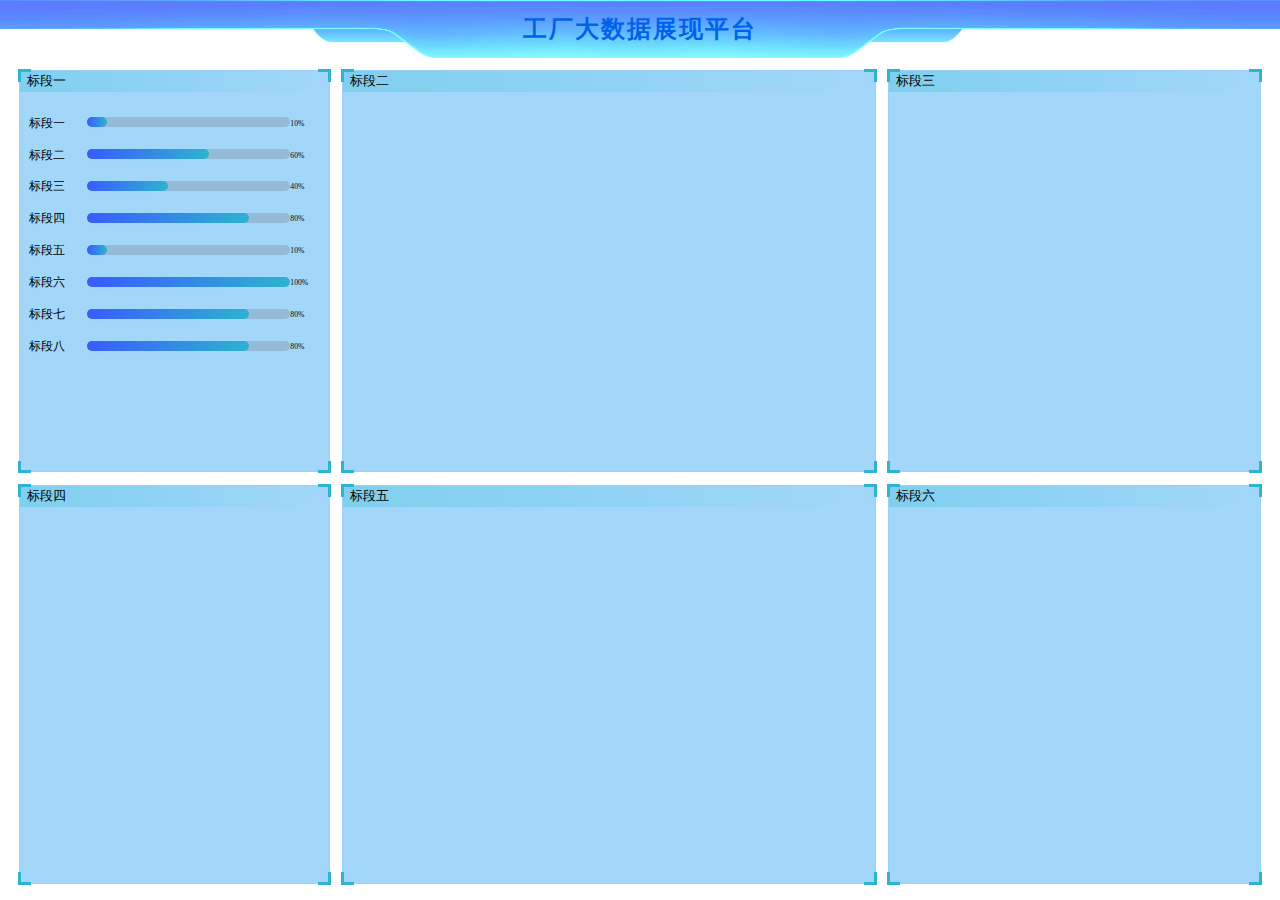
<file: index.htm>
<!DOCTYPE html>
<html>

<head>
    <meta http-equiv="Access-Control-Allow-Origin" content="*" charset="utf-8">
    <title>index</title>
    <script type="text/javascript" src="js/jquery.js"></script>
    <script type="text/javascript" src="js/echarts.min.js"></script>
    <link rel="stylesheet" href="css/comon0.css" />
    <script src="https://cdn.bootcdn.net/ajax/libs/echarts/5.0.2/echarts.min.js"></script>
    <script src="https://cdn.bootcdn.net/ajax/libs/echarts-gl/2.0.4/echarts-gl.min.js"></script>

</head>

<body>
    <div class="loading">
        <div class="loadbox"><img src="images/loading.gif" /> 页面加载中...</div>
    </div>
    <div class="canvas">
        <canvas width="100%" height="100%"></canvas>
    </div>
    <div class="head">
        <h1><a href="">工厂大数据展现平台</a></h1>
    </div>
    <div class="mainbox">
        <div class="topnav">
            <ul class="clearfix">
                <li>
                    <div class="boxall" style="padding: 0">
                        <div class="tit01">标段一</div>
                        <!-- <div class="boxnav nav03" id="echart4"></div> -->
                        <div class="boxnav nav03">
                            <div class="listnav scrollDiv1">
                                <div id="taskinfo1">
                                    <div class="Lot_first">
                                        <div class="Lot_word" title="标段一">标段一</div>
                                        <div class="Lot_color">
                                            <div class="first_right"></div>
                                            <div class="second_right" style="width: 10%;"></div>
                                        </div>
                                        <div class="Lot_Num">10%</div>

                                    </div>
                                    <div class="Lot_first">
                                        <div class="Lot_word" title="标段二">标段二</div>
                                        <div class="Lot_color">
                                            <div class="first_right"></div>
                                            <div class="second_right" style="width: 60%;"></div>
                                        </div>
                                        <div class="Lot_Num">60%</div>
                                    </div>
                                    <div class="Lot_first">
                                        <div class="Lot_word" title="标段三">标段三</div>
                                        <div class="Lot_color">
                                            <div class="first_right"></div>
                                            <div class="second_right" style="width: 40%;"></div>
                                        </div>
                                        <div class="Lot_Num">40%</div>
                                    </div>
                                    <div class="Lot_first">
                                        <div class="Lot_word" title="标段四">标段四</div>
                                        <div class="Lot_color">
                                            <div class="first_right"></div>
                                            <div class="second_right" style="width: 80%;"></div>
                                        </div>
                                        <div class="Lot_Num">80%</div>
                                    </div>
                                    <div class="Lot_first">
                                        <div class="Lot_word" title="标段五">标段五</div>
                                        <div class="Lot_color">
                                            <div class="first_right"></div>
                                            <div class="second_right" style="width: 10%;"></div>
                                        </div>
                                        <div class="Lot_Num">10%</div>
                                    </div>
                                    <div class="Lot_first">
                                        <div class="Lot_word" title="标段六">标段六</div>
                                        <div class="Lot_color">
                                            <div class="first_right"></div>
                                            <div class="second_right" style="width: 100%;"></div>
                                        </div>
                                        <div class="Lot_Num">100%</div>
                                    </div>
                                    <div class="Lot_first">
                                        <div class="Lot_word" title="标段七">标段七</div>
                                        <div class="Lot_color">
                                            <div class="first_right"></div>
                                            <div class="second_right" style="width: 80%;"></div>
                                        </div>
                                        <div class="Lot_Num">80%</div>
                                    </div>
                                    <div class="Lot_first">
                                        <div class="Lot_word" title="标段八">标段八</div>
                                        <div class="Lot_color">
                                            <div class="first_right"></div>
                                            <div class="second_right" style="width: 80%;"></div>
                                        </div>
                                        <div class="Lot_Num">80%</div>
                                    </div>
                                </div>
                            </div>
                        </div>
                        <div class="boxfoot"></div>
                    </div>
                </li>
                <li>
                    <div class="boxall" style="padding: 0">
                        <div class="tit01">标段二</div>
                        <div class="boxnav nav03" id="echart3"></div>
                        <div class="boxfoot"></div>
                    </div>
                </li>
                <li>
                    <div class="boxall" style="padding: 0">
                        <div class="tit01">标段三</div>
                        <div class="boxnav nav03" id="echart5"></div>
                        <div class="boxfoot"></div>
                    </div>
                </li>
            </ul>
        </div>
        <div class="" style="height: calc(50% - 0.25rem)">
            <ul class="ulheight">
                <li>
                    <div class="boxall">
                        <div class="tit01">标段四</div>
                        <div class="boxnav nav03" id="echart1"></div>
                        <div class="boxfoot"></div>
                    </div>
                </li>
                <li>
                    <div class="boxall">
                        <div class="tit01">标段五</div>
                        <div class="boxnav nav03" id="echart2"></div>
                        <div class="boxfoot"></div>
                    </div>
                </li>
                <li>
                    <div class="boxall">
                        <div class="tit01">标段六</div>
                        <div class="boxnav nav03" id="echart6"></div>
                        <div class="boxfoot"></div>
                    </div>
                </li>
            </ul>
        </div>
    </div>
    <script language="JavaScript" src="js/js.js"></script>
    <script type="text/javascript" src="js/jquery.countup.min.js"></script>
    <script type="text/javascript" src="js/jquery.waypoints.min.js"></script>
    <script src="js/jquery.liMarquee.js"></script>
    <script type="text/javascript">
        $('.counter').countUp()
        $(function () {
            $('.scrollDiv1').liMarquee({
                direction: 'up', //身上滚动
                runshort: true, //内容不足时不滚动
                scrollamount: 15 //速度
            })
            var temp = "";
            //var temp="<li><span>23</span><span>44</span><span>22</span></li><li><span>23</span><span>44</span><span>22</span></li>";
            //$('#taskinfo').html(temp);
            // GetTaskInfo();
            setInterval(GetTaskInfo, 1000 * 60 * 10);
            function GetTaskInfo() {
                temp = "";
                $.post("http://39.108.69.97:17739/GfyService.asmx/GetTaskInfo", {}, function (data) {
                    for (var i = 0; i < 20; i++) {
                        var obj = eval(data);
                        var temptime = "";
                        var tempdate = ""; //2023/10/30 15:12:49
                        var temp01 = "";
                        if (obj[i].CallTime.length > 0) {
                            var arr = obj[i].CallTime.split(" ");
                            tempdate = arr[0].substring(5); //10/30
                            temptime = arr[1]; 				//15:12:49
                            if (temptime.length != 8) {
                                temptime = "0" + temptime;
                            }
                        }
                        //if(tempdate.indexOf("/")!=-1)
                        //{
                        //    tempdate=tempdate.replace('/','0')
                        //}
                        temp += "<li><span>" + tempdate + "</span><span>" + temptime + "</span><span>";
                        var sT = "";
                        switch (obj[i].Area) {
                            case "DT08":
                                sT = "21梯";
                                break;
                            case "DT18":
                                sT += "11梯";
                                break;
                            case "DT06":
                                sT += "14梯";
                                break;
                            default:
                                sT = "21梯";
                                break;
                        }
                        temp += obj[i].Floor + "楼" + sT + "</span><span>";
                        if (obj[i].ExeAgv != null) {
                            if (obj[i].ExeAgv != "") {
                                temp += obj[i].ExeAgv;
                            } else {
                                temp += "AGV02";
                            }
                        }
                        temp += "</span><span>";
                        switch (obj[i].Status) {
                            case "0":
                                temp += "等待执行";
                                break;
                            case "1":
                                temp += "正在执行";
                                break;
                            case "2":
                                temp += "完成";
                                break;
                            default:
                                temp += "等待执行";
                                break;
                        }
                        temp += "</span><span>";
                        switch (obj[i].RubbishType) {
                            case "1":
                                temp += "感染类";
                                break;
                            case "2":
                                temp += "病理类";
                                break;
                            case "3":
                                temp += "损伤类";
                                break;
                            default:
                                temp += "感染类";
                                break;
                        }
                        temp += "</span></li>";
                    }
                    $('#taskinfo').html(temp);
                    //$('#taskinfo').innerHTML(temp);
                });
            }
        })
    </script>
    <script>
        $(function () {
            var canvas = document.querySelector('canvas'),
                ctx = canvas.getContext('2d')
            canvas.width = window.innerWidth
            canvas.height = window.innerHeight
            ctx.lineWidth = 0.3
            ctx.strokeStyle = new Color(150).style
            var mousePosition = {
                x: (30 * canvas.width) / 100,
                y: (30 * canvas.height) / 100
            }
            var dots = {
                nb: 250,
                distance: 50,
                d_radius: 400,
                array: []
            }
            function colorValue(min) {
                return Math.floor(Math.random() * 255 + min)
            }
            function createColorStyle(r, g, b) {
                return 'rgba(' + r + ',' + g + ',' + b + ', 0.8)'
            }
            function mixComponents(comp1, weight1, comp2, weight2) {
                return (comp1 * weight1 + comp2 * weight2) / (weight1 + weight2)
            }
            function averageColorStyles(dot1, dot2) {
                var color1 = dot1.color,
                    color2 = dot2.color
                var r = mixComponents(color1.r, dot1.radius, color2.r, dot2.radius),
                    g = mixComponents(color1.g, dot1.radius, color2.g, dot2.radius),
                    b = mixComponents(color1.b, dot1.radius, color2.b, dot2.radius)
                return createColorStyle(Math.floor(r), Math.floor(g), Math.floor(b))
            }
            function Color(min) {
                min = min || 0
                this.r = colorValue(min)
                this.g = colorValue(min)
                this.b = colorValue(min)
                this.style = createColorStyle(this.r, this.g, this.b)
            }
            function Dot() {
                this.x = Math.random() * canvas.width
                this.y = Math.random() * canvas.height
                this.vx = -0.5 + Math.random()
                this.vy = -0.5 + Math.random()
                this.radius = Math.random() * 2
                this.color = new Color()
                //console.log(this)
            }
            Dot.prototype = {
                draw: function () {
                    ctx.beginPath()
                    ctx.fillStyle = this.color.style
                    ctx.arc(this.x, this.y, this.radius, 0, Math.PI * 2, false)
                    ctx.fill()
                }
            }
            function createDots() {
                for (i = 0; i < dots.nb; i++) {
                    dots.array.push(new Dot())
                }
            }
            function moveDots() {
                for (i = 0; i < dots.nb; i++) {
                    var dot = dots.array[i]
                    if (dot.y < 0 || dot.y > canvas.height) {
                        dot.vx = dot.vx
                        dot.vy = -dot.vy
                    } else if (dot.x < 0 || dot.x > canvas.width) {
                        dot.vx = -dot.vx
                        dot.vy = dot.vy
                    }
                    dot.x += dot.vx
                    dot.y += dot.vy
                }
            }
            function connectDots() {
                for (i = 0; i < dots.nb; i++) {
                    for (j = 0; j < dots.nb; j++) {
                        i_dot = dots.array[i]
                        j_dot = dots.array[j]
                        if (
                            i_dot.x - j_dot.x < dots.distance &&
                            i_dot.y - j_dot.y < dots.distance &&
                            i_dot.x - j_dot.x > -dots.distance &&
                            i_dot.y - j_dot.y > -dots.distance
                        ) {
                            if (
                                i_dot.x - mousePosition.x < dots.d_radius &&
                                i_dot.y - mousePosition.y < dots.d_radius &&
                                i_dot.x - mousePosition.x > -dots.d_radius &&
                                i_dot.y - mousePosition.y > -dots.d_radius
                            ) {
                                ctx.beginPath()
                                ctx.strokeStyle = averageColorStyles(i_dot, j_dot)
                                ctx.moveTo(i_dot.x, i_dot.y)
                                ctx.lineTo(j_dot.x, j_dot.y)
                                ctx.stroke()
                                ctx.closePath()
                            }
                        }
                    }
                }
            }
            function drawDots() {
                for (i = 0; i < dots.nb; i++) {
                    var dot = dots.array[i]
                    dot.draw()
                }
            }
            function animateDots() {
                ctx.clearRect(0, 0, canvas.width, canvas.height)
                moveDots()
                connectDots()
                drawDots()
                requestAnimationFrame(animateDots)
            }
            $('canvas').on('mousemove', function (e) {
                mousePosition.x = e.pageX
                mousePosition.y = e.pageY
            })
            $('canvas').on('mouseleave', function (e) {
                mousePosition.x = canvas.width / 2
                mousePosition.y = canvas.height / 2
            })
            createDots()
            requestAnimationFrame(animateDots)
        })
    </script>
</body>

</html>
</file>
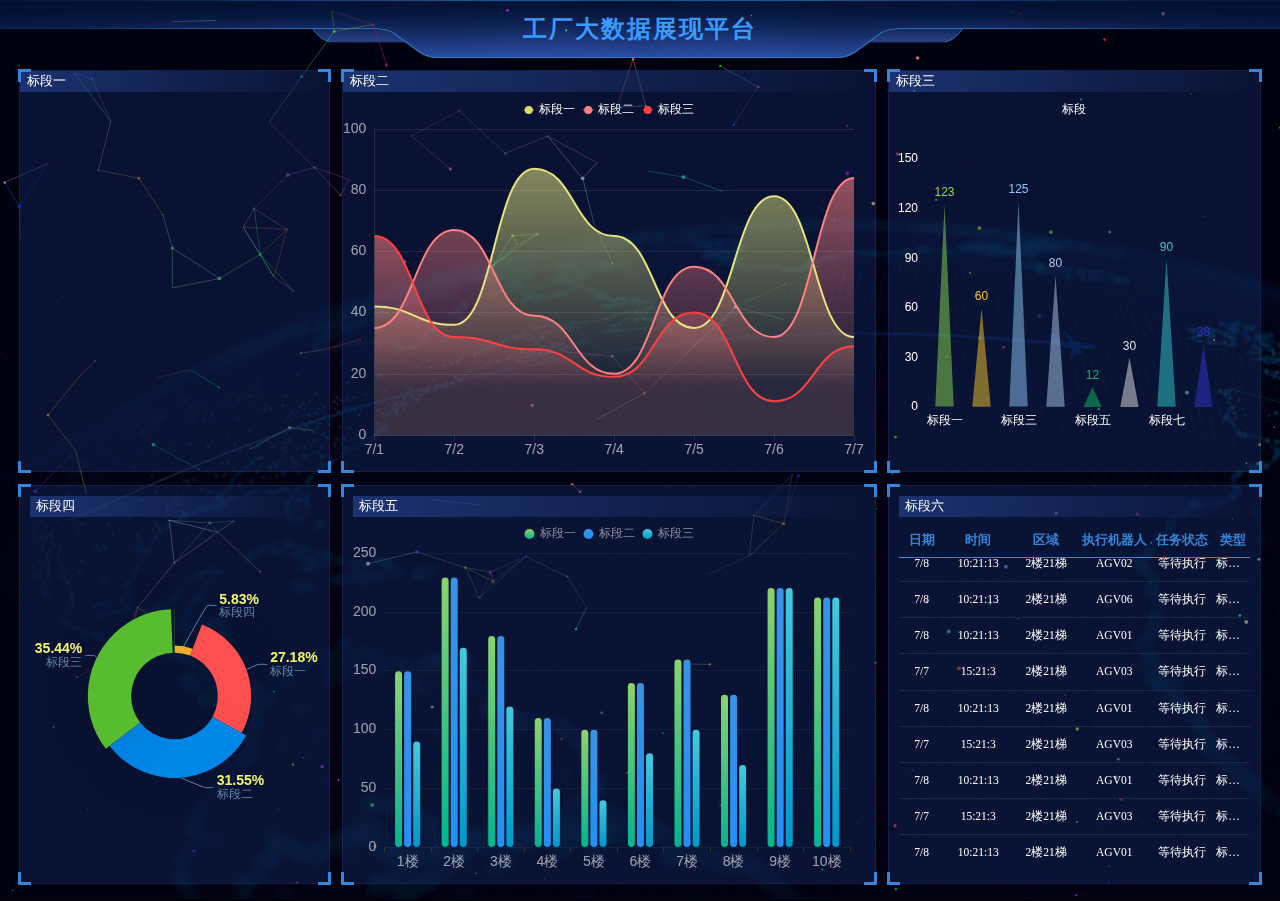
<file: Factory/index.htm>
<!DOCTYPE html>
<html>

<head>
    <meta http-equiv="Access-Control-Allow-Origin" content="*" charset="utf-8">
    <title>index</title>
    <script type="text/javascript" src="js/jquery.js"></script>
    <script type="text/javascript" src="js/echarts.min.js"></script>
    <link rel="stylesheet" href="css/comon0.css" />
</head>

<body>
    <div class="loading">
        <div class="loadbox"><img src="images/loading.gif" /> 页面加载中...</div>
    </div>
    <div class="canvas">
        <canvas width="100%" height="100%"></canvas>
    </div>

    <div class="head">
        <h1><a href="">工厂大数据展现平台</a></h1>
    </div>
    <div class="mainbox">
        <div class="topnav">
            <ul class="clearfix">
                <li>
                    <div class="boxall" style="padding: 0">
                        <div class="tit01">标段一</div>
                        <!-- <div class="boxnav nav03" id="echart4"></div> -->
                        <div class="boxnav nav03">
                            <div class="listnav scrollDiv1">
                                <div id="taskinfo1">
                                    <div class="Lot_first">
                                        <div class="Lot_word" title="标段一">标段一</div>
                                        <div class="Lot_color">
                                            <div class="first_right"></div>
                                            <div class="second_right" style="width: 10%;"></div>
                                        </div>
                                        <div class="Lot_Num">10%</div>

                                    </div>
                                    <div class="Lot_first">
                                        <div class="Lot_word" title="标段二">标段二</div>
                                        <div class="Lot_color">
                                            <div class="first_right"></div>
                                            <div class="second_right" style="width: 60%;"></div>
                                        </div>
                                        <div class="Lot_Num">60%</div>
                                    </div>
                                    <div class="Lot_first">
                                        <div class="Lot_word" title="标段三">标段三</div>
                                        <div class="Lot_color">
                                            <div class="first_right"></div>
                                            <div class="second_right" style="width: 40%;"></div>
                                        </div>
                                        <div class="Lot_Num">40%</div>
                                    </div>
                                    <div class="Lot_first">
                                        <div class="Lot_word" title="标段四">标段四</div>
                                        <div class="Lot_color">
                                            <div class="first_right"></div>
                                            <div class="second_right" style="width: 80%;"></div>
                                        </div>
                                        <div class="Lot_Num">80%</div>
                                    </div>
                                    <div class="Lot_first">
                                        <div class="Lot_word" title="标段五">标段五</div>
                                        <div class="Lot_color">
                                            <div class="first_right"></div>
                                            <div class="second_right" style="width: 10%;"></div>
                                        </div>
                                        <div class="Lot_Num">10%</div>
                                    </div>
                                    <div class="Lot_first">
                                        <div class="Lot_word" title="标段六">标段六</div>
                                        <div class="Lot_color">
                                            <div class="first_right"></div>
                                            <div class="second_right" style="width: 100%;"></div>
                                        </div>
                                        <div class="Lot_Num">100%</div>
                                    </div>
                                    <div class="Lot_first">
                                        <div class="Lot_word" title="标段七">标段七</div>
                                        <div class="Lot_color">
                                            <div class="first_right"></div>
                                            <div class="second_right" style="width: 80%;"></div>
                                        </div>
                                        <div class="Lot_Num">80%</div>
                                    </div>
                                    <div class="Lot_first">
                                        <div class="Lot_word" title="标段八">标段八</div>
                                        <div class="Lot_color">
                                            <div class="first_right"></div>
                                            <div class="second_right" style="width: 80%;"></div>
                                        </div>
                                        <div class="Lot_Num">80%</div>
                                    </div>
                                </div>
                            </div>
                        </div>
                        <div class="boxfoot"></div>
                    </div>
                </li>
                <li>
                    <div class="boxall" style="padding: 0">
                        <div class="tit01">标段二</div>
                        <div class="boxnav nav03" id="echart3"></div>
                        <div class="boxfoot"></div>
                    </div>
                </li>
                <li>
                    <div class="boxall" style="padding: 0">
                        <div class="tit01">标段三</div>
                        <div class="boxnav nav03" id="echart5"></div>
                        <div class="boxfoot"></div>
                    </div>
                </li>
            </ul>
        </div>

        <div class="" style="height: calc(50% - 0.25rem)">
            <ul class="ulheight">
                <li>
                    <div class="boxall">
                        <div class="tit01">标段四</div>
                        <div class="boxnav nav03" id="echart1"></div>
                        <div class="boxfoot"></div>
                    </div>
                </li>
                <li>
                    <div class="boxall">
                        <div class="tit01">标段五</div>
                        <div class="boxnav nav03" id="echart2"></div>
                        <div class="boxfoot"></div>
                    </div>
                </li>
                <li>
                    <div class="boxall">
                        <div class="tit01">标段六</div>
                        <div class="boxnav nav03">
                            <div class="listhead">
                                <span>日期</span>
                                <span>时间</span>
                                <span>区域</span>
                                <span>执行机器人</span>
                                <span>任务状态</span>
                                <span>类型</span>
                            </div>
                            <div class="listnav scrollDiv">
                                <ul>
                                    <div id="taskinfo">
                                        <li>
                                            <span>7/8</span>
                                            <span>10:21:13</span>
                                            <span>2楼21梯</span>
                                            <span>AGV02</span>
                                            <span>等待执行</span>
                                            <span title="标段一">标段一</span>
                                        </li>
                                        <li>
                                            <span>7/8</span>
                                            <span>10:21:13</span>
                                            <span>2楼21梯</span>
                                            <span>AGV06</span>
                                            <span>等待执行</span>
                                            <span title="标段二">标段二</span>
                                        </li>
                                        <li>
                                            <span>7/8</span>
                                            <span>10:21:13</span>
                                            <span>2楼21梯</span>
                                            <span>AGV01</span>
                                            <span>等待执行</span>
                                            <span title="标段三">标段三</span>
                                        </li>
                                        <li>
                                            <span>7/7</span>
                                            <span>15:21:3</span>
                                            <span>2楼21梯</span>
                                            <span>AGV03</span>
                                            <span>等待执行</span>
                                            <span title="标段一">标段一</span>
                                        </li>
                                        <li>
                                            <span>7/8</span>
                                            <span>10:21:13</span>
                                            <span>2楼21梯</span>
                                            <span>AGV01</span>
                                            <span>等待执行</span>
                                            <span title="标段三">标段三</span>
                                        </li>
                                        <li>
                                            <span>7/7</span>
                                            <span>15:21:3</span>
                                            <span>2楼21梯</span>
                                            <span>AGV03</span>
                                            <span>等待执行</span>
                                            <span title="标段一">标段一</span>
                                        </li>
                                        <li>
                                            <span>7/8</span>
                                            <span>10:21:13</span>
                                            <span>2楼21梯</span>
                                            <span>AGV01</span>
                                            <span>等待执行</span>
                                            <span title="标段三">标段三</span>
                                        </li>
                                        <li>
                                            <span>7/7</span>
                                            <span>15:21:3</span>
                                            <span>2楼21梯</span>
                                            <span>AGV03</span>
                                            <span>等待执行</span>
                                            <span title="标段一">标段一</span>
                                        </li>
                                        <li>
                                            <span>7/8</span>
                                            <span>10:21:13</span>
                                            <span>2楼21梯</span>
                                            <span>AGV01</span>
                                            <span>等待执行</span>
                                            <span title="标段三">标段三</span>
                                        </li>
                                        <li>
                                            <span>7/7</span>
                                            <span>15:21:3</span>
                                            <span>2楼21梯</span>
                                            <span>AGV03</span>
                                            <span>等待执行</span>
                                            <span title="标段一">标段一</span>
                                        </li>
                                        <li>
                                            <span>7/8</span>
                                            <span>10:21:13</span>
                                            <span>2楼21梯</span>
                                            <span>AGV01</span>
                                            <span>等待执行</span>
                                            <span title="标段三">标段三</span>
                                        </li>
                                        <li>
                                            <span>7/7</span>
                                            <span>15:21:3</span>
                                            <span>2楼21梯</span>
                                            <span>AGV03</span>
                                            <span>等待执行</span>
                                            <span title="标段一">标段一</span>
                                        </li>
                                        <li>
                                            <span>7/8</span>
                                            <span>10:21:13</span>
                                            <span>2楼21梯</span>
                                            <span>AGV01</span>
                                            <span>等待执行</span>
                                            <span title="标段三">标段三</span>
                                        </li>
                                        <li>
                                            <span>7/7</span>
                                            <span>15:21:3</span>
                                            <span>2楼21梯</span>
                                            <span>AGV03</span>
                                            <span>等待执行</span>
                                            <span title="标段一">标段一</span>
                                        </li>
                                        <li>
                                            <span>7/8</span>
                                            <span>10:21:13</span>
                                            <span>2楼21梯</span>
                                            <span>AGV01</span>
                                            <span>等待执行</span>
                                            <span title="标段三">标段三</span>
                                        </li>
                                        <li>
                                            <span>7/7</span>
                                            <span>15:21:3</span>
                                            <span>2楼21梯</span>
                                            <span>AGV03</span>
                                            <span>等待执行</span>
                                            <span title="标段一">标段一</span>
                                        </li>
                                        <li>
                                            <span>7/8</span>
                                            <span>10:21:13</span>
                                            <span>2楼21梯</span>
                                            <span>AGV01</span>
                                            <span>等待执行</span>
                                            <span title="标段三">标段三</span>
                                        </li>
                                        <li>
                                            <span>7/7</span>
                                            <span>15:21:3</span>
                                            <span>2楼21梯</span>
                                            <span>AGV03</span>
                                            <span>等待执行</span>
                                            <span title="标段一">标段一</span>
                                        </li>
                                        <li>
                                            <span>7/8</span>
                                            <span>10:21:13</span>
                                            <span>2楼21梯</span>
                                            <span>AGV01</span>
                                            <span>等待执行</span>
                                            <span title="标段三">标段三</span>
                                        </li>
                                        <li>
                                            <span>7/7</span>
                                            <span>15:21:3</span>
                                            <span>2楼21梯</span>
                                            <span>AGV03</span>
                                            <span>等待执行</span>
                                            <span title="标段一">标段一</span>
                                        </li>
                                        <li>
                                            <span>7/8</span>
                                            <span>10:21:13</span>
                                            <span>2楼21梯</span>
                                            <span>AGV01</span>
                                            <span>等待执行</span>
                                            <span title="标段三">标段三</span>
                                        </li>
                                        <li>
                                            <span>7/7</span>
                                            <span>15:21:3</span>
                                            <span>2楼21梯</span>
                                            <span>AGV03</span>
                                            <span>等待执行</span>
                                            <span title="标段一">标段一</span>
                                        </li>
                                    </div>
                                </ul>
                            </div>
                        </div>
                        <div class="boxfoot"></div>
                    </div>
                </li>
            </ul>
        </div>
    </div>

    <script language="JavaScript" src="js/js.js"></script>
    <script type="text/javascript" src="js/jquery.countup.min.js"></script>
    <script type="text/javascript" src="js/jquery.waypoints.min.js"></script>
    <script src="js/jquery.liMarquee.js"></script>
    <script type="text/javascript">
        // $('.counter').countUp()

        $(function () {
            $('.scrollDiv').liMarquee({
                direction: 'up', //身上滚动
                runshort: true, //内容不足时不滚动
                scrollamount: 15 //速度
            })
            $('.scrollDiv1').liMarquee({
                direction: 'up', //身上滚动
                runshort: true, //内容不足时不滚动
                scrollamount: 15 //速度
            })
            var temp = "";
            //var temp="<li><span>23</span><span>44</span><span>22</span></li><li><span>23</span><span>44</span><span>22</span></li>";
            //$('#taskinfo').html(temp);
            // GetTaskInfo();
            setInterval(GetTaskInfo, 1000 * 60 * 10);
            function GetTaskInfo() {
                temp = "";
                $.post("http://39.108.69.97:17739/GfyService.asmx/GetTaskInfo", {}, function (data) {
                    for (var i = 0; i < 20; i++) {
                        var obj = eval(data);
                        var temptime = "";
                        var tempdate = ""; //2023/10/30 15:12:49
                        var temp01 = "";
                        if (obj[i].CallTime.length > 0) {
                            var arr = obj[i].CallTime.split(" ");
                            tempdate = arr[0].substring(5); //10/30
                            temptime = arr[1]; 				//15:12:49
                            if (temptime.length != 8) {
                                temptime = "0" + temptime;
                            }
                        }
                        //if(tempdate.indexOf("/")!=-1)
                        //{
                        //    tempdate=tempdate.replace('/','0')
                        //}

                        temp += "<li><span>" + tempdate + "</span><span>" + temptime + "</span><span>";
                        var sT = "";
                        switch (obj[i].Area) {
                            case "DT08":
                                sT = "21梯";
                                break;
                            case "DT18":
                                sT += "11梯";
                                break;
                            case "DT06":
                                sT += "14梯";
                                break;
                            default:
                                sT = "21梯";
                                break;
                        }
                        temp += obj[i].Floor + "楼" + sT + "</span><span>";
                        if (obj[i].ExeAgv != null) {
                            if (obj[i].ExeAgv != "") {
                                temp += obj[i].ExeAgv;
                            } else {
                                temp += "AGV02";
                            }
                        }
                        temp += "</span><span>";
                        switch (obj[i].Status) {
                            case "0":
                                temp += "等待执行";
                                break;
                            case "1":
                                temp += "正在执行";
                                break;
                            case "2":
                                temp += "完成";
                                break;
                            default:
                                temp += "等待执行";
                                break;
                        }
                        temp += "</span><span>";
                        switch (obj[i].RubbishType) {
                            case "1":
                                temp += "感染类";
                                break;
                            case "2":
                                temp += "病理类";
                                break;
                            case "3":
                                temp += "损伤类";
                                break;
                            default:
                                temp += "感染类";
                                break;
                        }
                        temp += "</span></li>";
                    }
                    $('#taskinfo').html(temp);
                    //$('#taskinfo').innerHTML(temp);								
                });
            }
        })
    </script>

    <script>
        $(function () {
            var canvas = document.querySelector('canvas'),
                ctx = canvas.getContext('2d')

            canvas.width = window.innerWidth

            canvas.height = window.innerHeight

            ctx.lineWidth = 0.3

            ctx.strokeStyle = new Color(150).style

            var mousePosition = {
                x: (30 * canvas.width) / 100,

                y: (30 * canvas.height) / 100
            }

            var dots = {
                nb: 250,

                distance: 50,

                d_radius: 400,

                array: []
            }

            function colorValue(min) {
                return Math.floor(Math.random() * 255 + min)
            }

            function createColorStyle(r, g, b) {
                return 'rgba(' + r + ',' + g + ',' + b + ', 0.8)'
            }

            function mixComponents(comp1, weight1, comp2, weight2) {
                return (comp1 * weight1 + comp2 * weight2) / (weight1 + weight2)
            }

            function averageColorStyles(dot1, dot2) {
                var color1 = dot1.color,
                    color2 = dot2.color

                var r = mixComponents(color1.r, dot1.radius, color2.r, dot2.radius),
                    g = mixComponents(color1.g, dot1.radius, color2.g, dot2.radius),
                    b = mixComponents(color1.b, dot1.radius, color2.b, dot2.radius)

                return createColorStyle(Math.floor(r), Math.floor(g), Math.floor(b))
            }

            function Color(min) {
                min = min || 0

                this.r = colorValue(min)

                this.g = colorValue(min)

                this.b = colorValue(min)

                this.style = createColorStyle(this.r, this.g, this.b)
            }

            function Dot() {
                this.x = Math.random() * canvas.width

                this.y = Math.random() * canvas.height

                this.vx = -0.5 + Math.random()

                this.vy = -0.5 + Math.random()

                this.radius = Math.random() * 2

                this.color = new Color()

                //console.log(this)
            }

            Dot.prototype = {
                draw: function () {
                    ctx.beginPath()

                    ctx.fillStyle = this.color.style

                    ctx.arc(this.x, this.y, this.radius, 0, Math.PI * 2, false)

                    ctx.fill()
                }
            }

            function createDots() {
                for (i = 0; i < dots.nb; i++) {
                    dots.array.push(new Dot())
                }
            }

            function moveDots() {
                for (i = 0; i < dots.nb; i++) {
                    var dot = dots.array[i]

                    if (dot.y < 0 || dot.y > canvas.height) {
                        dot.vx = dot.vx

                        dot.vy = -dot.vy
                    } else if (dot.x < 0 || dot.x > canvas.width) {
                        dot.vx = -dot.vx

                        dot.vy = dot.vy
                    }

                    dot.x += dot.vx

                    dot.y += dot.vy
                }
            }

            function connectDots() {
                for (i = 0; i < dots.nb; i++) {
                    for (j = 0; j < dots.nb; j++) {
                        i_dot = dots.array[i]

                        j_dot = dots.array[j]

                        if (
                            i_dot.x - j_dot.x < dots.distance &&
                            i_dot.y - j_dot.y < dots.distance &&
                            i_dot.x - j_dot.x > -dots.distance &&
                            i_dot.y - j_dot.y > -dots.distance
                        ) {
                            if (
                                i_dot.x - mousePosition.x < dots.d_radius &&
                                i_dot.y - mousePosition.y < dots.d_radius &&
                                i_dot.x - mousePosition.x > -dots.d_radius &&
                                i_dot.y - mousePosition.y > -dots.d_radius
                            ) {
                                ctx.beginPath()

                                ctx.strokeStyle = averageColorStyles(i_dot, j_dot)

                                ctx.moveTo(i_dot.x, i_dot.y)

                                ctx.lineTo(j_dot.x, j_dot.y)

                                ctx.stroke()

                                ctx.closePath()
                            }
                        }
                    }
                }
            }

            function drawDots() {
                for (i = 0; i < dots.nb; i++) {
                    var dot = dots.array[i]

                    dot.draw()
                }
            }

            function animateDots() {
                ctx.clearRect(0, 0, canvas.width, canvas.height)

                moveDots()

                connectDots()

                drawDots()

                requestAnimationFrame(animateDots)
            }

            $('canvas').on('mousemove', function (e) {
                mousePosition.x = e.pageX

                mousePosition.y = e.pageY
            })

            $('canvas').on('mouseleave', function (e) {
                mousePosition.x = canvas.width / 2

                mousePosition.y = canvas.height / 2
            })

            createDots()

            requestAnimationFrame(animateDots)
        })
    </script>
</body>

</html>
</file>
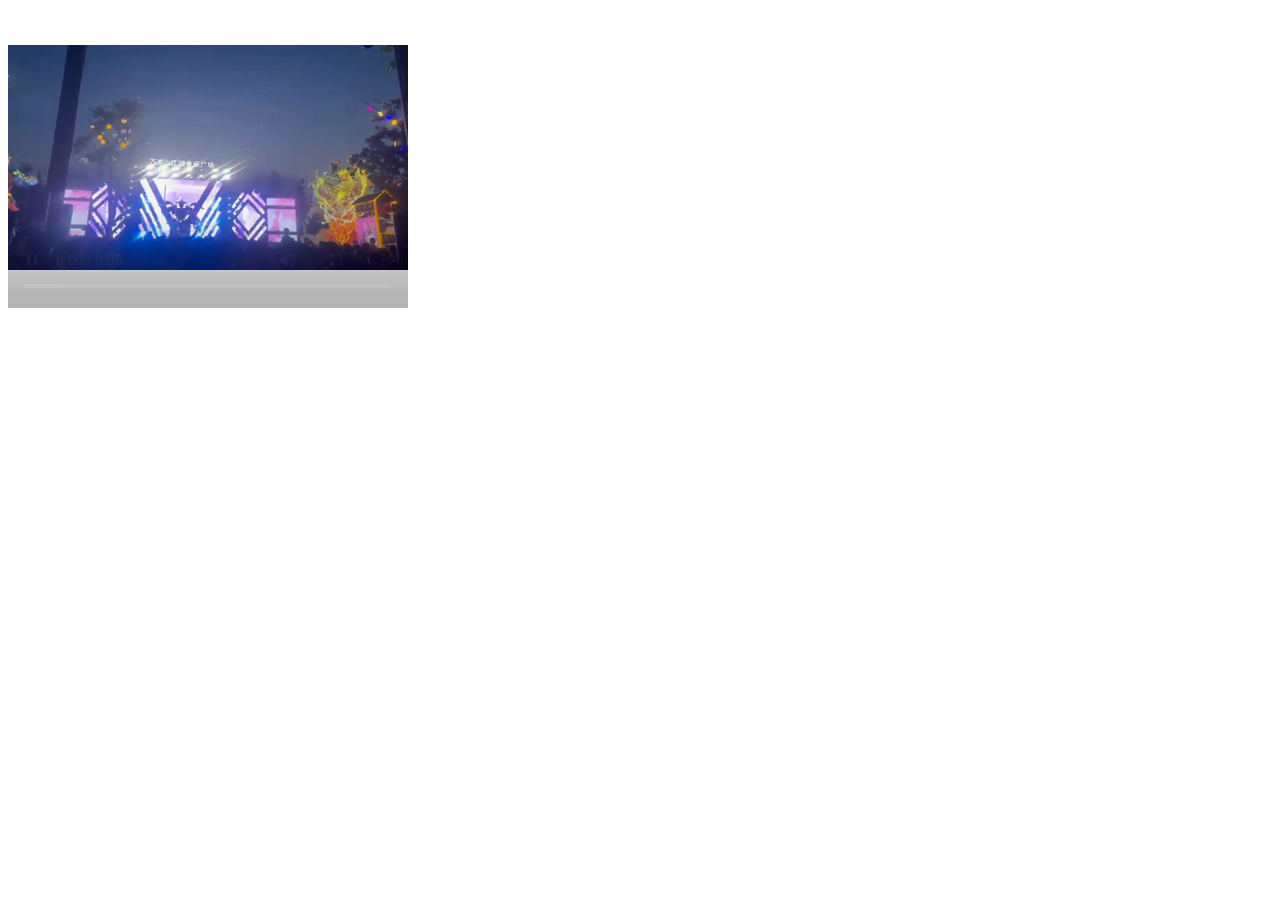
<file: Factory/js/2.html>
<!DOCTYPE html>
<html>

<head>
    <title>绘制音频波形图</title>
    <meta charset="UTF-8">
</head>

<body>
    <!-- <h1>绘制音频波形图</h1> -->
    <video id="myVideo" controls style="width: 400px; height: 300px;">
        <source src="../images/1.mp4" type="audio/mpeg">
    </video>
    <canvas id="waveformCanvas"></canvas>
    <script>
        // 获取video元素和canvas元素
        let video, analyser, ctx, canvas, audioContext, timerID, checktimerID, analyserNode;
        var hasUserInteracted = false;
        video = document.getElementById('myVideo');
        //获取画布元素
        canvas = document.getElementById('waveformCanvas');
        ctx = canvas.getContext('2d');
        video.muted = true;
        video.autoplay = true;
        video.controls = true;
        // 监听键盘按下事件
        function handleUserInteraction() {
            console.log("user has interacted");
            hasUserInteracted = true;
        }
        document.addEventListener('click', handleUserInteraction);
        checktimerID = setInterval(checkMouseClick, 1000);
        setTimeout(function () { video.addEventListener("volumechange", handleUserInteraction); }, 2000);
        //定时检测鼠标事件,开启带声音的播放
        function checkMouseClick() {
            if (hasUserInteracted) {
                initWaveDraw();
                video.muted = false;
                video.play();
                clearInterval(checktimerID);
            }
        }
        function initWaveDraw() {
            // 创建音频上下文
            if (!audioContext) {
                audioContext = new (window.AudioContext || window.webkitAudioContext)();
                analyser = audioContext.createAnalyser();
                analyser.connect(audioContext.destination);
                analyserNode = audioContext.createMediaElementSource(video);
                analyserNode.connect(analyser);
                // timerID = setInterval(drawWaveform, 200);
            }
        }
        // // 绘制波形图
        // function drawWaveform() {
        //     // 获取波形数据
        //     var bufferLength = analyser.fftSize;
        //     console.log("drawing wave");
        //     var dataArray = new Uint8Array(bufferLength);
        //     analyser.getByteTimeDomainData(dataArray);
        //     // 清空画布
        //     ctx.clearRect(0, 0, canvas.width, canvas.height);
        //     // 绘制波形图
        //     ctx.lineWidth = 2;
        //     ctx.strokeStyle = 'rgb(0, 255, 255)';
        //     ctx.beginPath();
        //     var sliceWidth = canvas.width * 1.0 / bufferLength;
        //     var x = 0;
        //     for (var i = 0; i < bufferLength; i++) {
        //         var v = dataArray[i] / 128.0;
        //         var y = v * canvas.height / 2;
        //         if (i === 0) {
        //             ctx.moveTo(x, y);
        //         } else {
        //             ctx.lineTo(x, y);
        //         }
        //         x += sliceWidth;
        //     }
        //     ctx.lineTo(canvas.width, canvas.height / 2);
        //     ctx.stroke();
        // }
    </script>
</body>

</html>
</file>
<file: css/comon0.css>
@charset "utf-8";

/* CSS Document */
* {
    -webkit-box-sizing: border-box;
    -moz-box-sizing: border-box;
    box-sizing: border-box
}

*,
body {
    padding: 0px;
    margin: 0px;
    color: #000;
    ;
    font-family: "微软雅黑";
}

body {
    /* color: #fff; */
    font-size: .1rem;
    /* background: #ffffff url(../images/bg02.jpg) no-repeat; */
    background: #fff;
    background-size: cover;
}

html {
    background: -webkit-radial-gradient(50% 35%, farthest-corner, #365ec7, #24418b, #11285e, #031338);
    background: radial-gradient(50% 35%, farthest-corner, #034f8e, #034987, #02366d, #002353);
}

@font-face {
    font-family: electronicFont;
    src: url(../font/DS-DIGIT.TTF)
}

li {
    list-style-type: none;
}

table {}

i {
    margin: 0px;
    padding: 0px;
    text-indent: 0px;
}

img {
    border: none;
    max-width: 100%;
}

a {
    text-decoration: none;
    color: #0062eb;
}

a.active,
a:focus {
    outline: none !important;
    text-decoration: none;
}

ol,
ul,
p,
h1,
h2,
h3,
h4,
h5,
h6 {
    padding: 0;
    margin: 0
}

a:hover {
    color: #06c;
    text-decoration: none !important
}

i,
em {
    font-style: normal;
}

.clearfix:after,
.clearfix:before {
    display: table;
    content: " "
}

.clearfix:after {
    clear: both
}

.pulll_left {
    float: left;
}

.pulll_right {
    float: right;
}

/*谷哥滚动条样式*/
::-webkit-scrollbar {
    width: 5px;
    height: 5px;
    position: absolute
}

::-webkit-scrollbar-thumb {
    background-color: #5bc0de
}

::-webkit-scrollbar-track {
    background-color: #ddd
}

/***/
.loading {
    position: fixed;
    left: 0;
    top: 0;
    font-size: .3rem;
    z-index: 1000;
    width: 100%;
    height: 100%;
    background: #1a1a1c;
    text-align: center;
}

.loadbox {
    position: absolute;
    width: 160px;
    height: 150px;
    color: #324e93;
    left: 50%;
    top: 50%;
    margin-top: -100px;
    margin-left: -75px;
}

.loadbox img {
    margin: 10px auto;
    display: block;
    width: 40px;
}

.head {
    height: .9rem;
    background: url(../images/head_bg.png) no-repeat center center;
    background-size: 100% 100%;
    position: relative;
}

.head h1 {
    color: #bde4ff;
    font-weight: bolder;
    letter-spacing: 2px;
    font-size: .38rem;
    display: flex;
    height: .9rem;
    align-items: center;
    justify-content: center;
}

.head h1 img {
    width: 2.4rem;
    display: inline-block;
    margin-right: .15rem;
}

html,
body {
    height: 100%;
}

.mainbox {
    padding: .2rem .3rem 0rem .3rem;
    height: calc(100% - .9rem);
}

.boxall {
    border: 1px solid rgba(103, 144, 255, .1);
    background: #39a9f478;
    height: 100%;
    /* padding: .15rem; */
    position: relative;
    margin-bottom: .25rem;
    z-index: 10;
}

.boxall:before,
.boxall:after {
    position: absolute;
    width: .15rem;
    height: .15rem;
    content: "";
    border-top: 3px solid #2eb3d0;
    top: -2px;
}

.boxall:before,
.boxfoot:before {
    border-left: 3px solid #2eb3d0;
    left: -2px;
}

.boxall:after,
.boxfoot:after {
    border-right: 3px solid #2eb3d0;
    right: -2px;
}

.boxfoot {
    position: absolute;
    bottom: 0;
    width: 100%;
    left: 0;
}

.boxfoot:before,
.boxfoot:after {
    position: absolute;
    width: .15rem;
    height: .15rem;
    content: "";
    border-bottom: 3px solid #2eb3d0;
    bottom: -2px;
}

.tit01 {
    background: linear-gradient(to right, #6acae79c, #bde4ff00);
    /* color: #fff; */
    font-size: .2rem;
    padding: .03rem .1rem;
}

.topnav {
    height: calc(50% - .2rem);
    margin-bottom: .2rem;
}

.topnav>ul,
.topnav>ul>li,
.topnav>ul>li>.boxall {
    height: 100%;
}

.topnav>ul {}

.topnav>ul>li {
    float: left;
    width: 25%;
}

.topnav>ul>li:nth-child(2) {
    width: 45%;
    padding: 0 .2rem;
}

.topnav>ul>li:nth-child(3) {
    width: 30%;
}

.nav01 {
    height: calc(100% - .3rem);
    padding-top: .2rem;
}

.boxnav {
    height: calc(100% - .4rem);
    padding-top: .1rem;
}

.p2 {
    font-size: .45rem;
    letter-spacing: .05rem;
    font-weight: bold;
    padding: .1rem 0;
    width: 100%;
    text-align: center;
}

.ulheight,
.ulheight>li {
    height: 100%;
}

.ulheight>li {
    float: left;
    width: 25%;
}

.ulheight>li:nth-child(2) {
    width: 45%;
    padding: 0 .2rem;
}

.ulheight>li:nth-child(3) {
    width: 30%;
}

.listhead {
    height: .55rem;
    display: flex;
    justify-content: left;
    border-bottom: 1px solid #3486da;
}

.listhead span,
.listnav li span {
    width: 60%;
    white-space: nowrap;
    text-overflow: ellipsis;
    overflow: hidden;
    text-align: center;
    height: .55rem;
    line-height: .55rem;
    display: inline-block;
}

.listhead span {
    font-size: .2rem;
    color: #3486da;
    font-weight: bold;
    font-size: .2rem;
    color: #3486da;
}

.listnav {}

.listnav ul li {
    border-bottom: 1px dotted rgba(103, 144, 255, .3);
}

.listnav1 ul li span {
    font-size: .18rem;
}

.listnav ul li span:first-child,
.listhead span:first-child {
    width: 40%
}

.listnav ul li span:last-child,
.listhead span:last-child {
    width: 30%
}

.listnav ul li span {
    font-size: .18rem;
}

.listnav {
    height: calc(100% - .55rem);
}

.listnav ul li {
    height: 100%;
    display: flex;
    justify-content: left;
}

.yqlist li {
    float: left;
    width: 33.3333%;
    padding: 10px 0 0 0;
    text-align: center;
}

.yq {
    width: 1.4rem;
    height: 1.4rem;
    line-height: 100%;
    margin: 0 auto;
    position: relative;
    display: flex;
    justify-content: center;
    align-items: center;
    flex-direction: column;
    font-size: .4rem;
    font-family: electronicFont;
    /* color: #fff; */
}

.yq span {
    opacity: .6;
    font-size: .15rem;
    line-height: 100%;
}

.yq:before {
    position: absolute;
    width: 100%;
    height: 100%;
    content: "";
    background: url(../images/img1.png) center center;
    border-radius: 100px;
    background-size: 100% 100%;
    opacity: .1;
    left: 0;
    top: 0;
    animation: myfirst2 15s infinite linear;
}

.yq:after {
    position: absolute;
    width: 86%;
    background: url(../images/img2.png) center center;
    border-radius: 100px;
    background-size: 100% 100%;
    opacity: .1;
    height: 86%;
    content: "";
    left: 7%;
    top: 7%;
    animation: myfirst 15s infinite linear;
}

@keyframes myfirst {
    to {
        transform: rotate(-360deg)
    }
}

@keyframes myfirst2 {
    to {
        transform: rotate(360deg)
    }
}

.zjyl {
    width: 100%;
}

.zjyl li {
    float: left;
    width: 50%;
    text-align: center;
    padding: .2rem 0;
    position: relative;
    border-right: 1px solid rgba(103, 144, 255, .1);
}

.zjyl li:after {}

.zjyl li i {
    font-size: .6rem;
    font-family: electronicFont;
    color: #fff32b;
    display: block;
}

.zjyl li i em {
    font-size: .2rem;
    color: #fff;
    opacity: .5;
}

.zjyl li span {
    font-size: .3rem;
    font-weight: lighter;
}

/*Plugin CSS*/
.str_wrap {
    overflow: hidden;
    width: 100%;
    position: relative;
    -moz-user-select: none;
    -khtml-user-select: none;
    user-select: none;
    white-space: nowrap;
}

.str_move {
    white-space: nowrap;
    position: absolute;
    top: 0;
    left: 0;
    cursor: move;
}

.str_move_clone {
    display: inline-block;
    vertical-align: top;
    position: absolute;
    left: 100%;
    top: 0;
}

.str_vertical .str_move_clone {
    left: 0;
    top: 100%;
}

.str_down .str_move_clone {
    left: 0;
    bottom: 100%;
}

.str_vertical .str_move,
.str_down .str_move {
    white-space: normal;
    width: 100%;
}

.str_static .str_move,
.no_drag .str_move,
.noStop .str_move {
    cursor: inherit;
}

.str_wrap img {
    max-width: none !important;
}

.payment-time {
    padding-right: 10px;
}

body {
    overflow: hidden
}

.canvas {
    position: absolute;
    width: 100%;
    left: 0;
    top: 0;
    height: 100%;
    z-index: 1;
    pointer-events: none;
}

.Lot_first {
    display: flex;
    font-size: .18rem;
    margin: 5.5% 3%;
}

.Lot_word {
    width: 20%;
}

.Lot_color {
    width: 70%;
    /* margin-left: 0.2rem; */
    display: flex
}

.first_right {
    width: 100%;
    height: 0.15rem;
    background-color: rgb(116 118 131 / 29%);
    border-radius: 10px;
    margin: 0.03rem 0;
}

.second_right {
    height: 0.15rem;
    background: linear-gradient(to right, rgb(56, 92, 253), rgb(46, 179, 208));
    border-radius: 10px;
    margin: 0.03rem 0;
    margin-left: -3.18rem;
}

.Lot_Num {
    font-size: 0.12rem;
    display: flex;
    align-items: center;
}
</file>
<file: Factory/css/comon0.css>
@charset "utf-8";

/* CSS Document */
* {
    -webkit-box-sizing: border-box;
    -moz-box-sizing: border-box;
    box-sizing: border-box
}

*,
body {
    padding: 0px;
    margin: 0px;
    color: #fff;
    ;
    font-family: "微软雅黑";
}

body {
    color: #fff;
    font-size: .1rem;
    background: #000 url(../images/bg02.jpg) no-repeat;
    background-size: cover;
}

/* html {
    background: -webkit-radial-gradient(50% 35%, farthest-corner, #365ec7, #24418b, #11285e, #031338);
    background: radial-gradient(50% 35%, farthest-corner, #034f8e, #034987, #02366d, #002353);
} */

@font-face {
    font-family: electronicFont;
    src: url(../font/DS-DIGIT.TTF)
}

li {
    list-style-type: none;
}

table {}

i {
    margin: 0px;
    padding: 0px;
    text-indent: 0px;
}

img {
    border: none;
    max-width: 100%;
}

a {
    text-decoration: none;
    color: #399bff;
}

a.active,
a:focus {
    outline: none !important;
    text-decoration: none;
}

ol,
ul,
p,
h1,
h2,
h3,
h4,
h5,
h6 {
    padding: 0;
    margin: 0
}

a:hover {
    color: #06c;
    text-decoration: none !important
}

i,
em {
    font-style: normal;
}

.clearfix:after,
.clearfix:before {
    display: table;
    content: " "
}

.clearfix:after {
    clear: both
}

.pulll_left {
    float: left;
}

.pulll_right {
    float: right;
}

/*谷哥滚动条样式*/

/* ::-webkit-scrollbar {
    width: 5px;
    height: 5px;
    position: absolute
}

::-webkit-scrollbar-thumb {
    background-color: #5bc0de
}

::-webkit-scrollbar-track {
    background-color: #ddd
} */

/***/

.loading {
    position: fixed;
    left: 0;
    top: 0;
    font-size: .3rem;
    z-index: 1000;
    width: 100%;
    height: 100%;
    background: #1a1a1c;
    text-align: center;
}

.loadbox {
    position: absolute;
    width: 160px;
    height: 150px;
    color: #324e93;
    left: 50%;
    top: 50%;
    margin-top: -100px;
    margin-left: -75px;
}

.loadbox img {
    margin: 10px auto;
    display: block;
    width: 40px;
}


.head {
    height: .9rem;
    background: url(../images/head_bg.png) no-repeat center center;
    background-size: 100% 100%;
    position: relative;
}

.head h1 {
    color: #bde4ff;
    font-weight: bolder;
    letter-spacing: 2px;
    font-size: .38rem;
    display: flex;
    height: .9rem;
    align-items: center;
    justify-content: center;
}

.head h1 img {
    width: 2.4rem;
    display: inline-block;
    margin-right: .15rem;
}

html,
body {
    height: 100%;
}

.mainbox {
    padding: .2rem .3rem 0rem .3rem;
    height: calc(100% - .9rem);
}


.boxall {
    border: 1px solid rgba(103, 144, 255, .1);
    background: rgba(21, 45, 103, .4);
    height: 100%;
    padding: .15rem;
    position: relative;
    margin-bottom: .25rem;
    z-index: 10;
}

.boxall:before,
.boxall:after {
    position: absolute;
    width: .15rem;
    height: .15rem;
    content: "";
    border-top: 3px solid #3486da;
    top: -2px;
}

.boxall:before,
.boxfoot:before {
    border-left: 3px solid #3486da;
    left: -2px;
}

.boxall:after,
.boxfoot:after {
    border-right: 3px solid #3486da;
    right: -2px;
}

.boxfoot {
    position: absolute;
    bottom: 0;
    width: 100%;
    left: 0;
}

.boxfoot:before,
.boxfoot:after {
    position: absolute;
    width: .15rem;
    height: .15rem;
    content: "";
    border-bottom: 3px solid #3486da;
    bottom: -2px;
}

.tit01 {
    background: linear-gradient(to right, rgba(48, 82, 174, .5), rgba(48, 82, 174, 0));
    color: #fff;
    font-size: .2rem;
    padding: .03rem .1rem;
}


.topnav {
    height: calc(50% - .2rem);
    margin-bottom: .2rem;
}

.topnav>ul,
.topnav>ul>li,
.topnav>ul>li>.boxall {
    height: 100%;
}

.topnav>ul {}

.topnav>ul>li {
    float: left;
    width: 25%;
}

.topnav>ul>li:nth-child(2) {
    width: 45%;
    padding: 0 .2rem;
}

.topnav>ul>li:nth-child(3) {
    width: 30%;
}


.nav01 {
    height: calc(100% - .3rem);
    padding-top: .2rem;
}

.boxnav {
    height: calc(100% - .4rem);
    padding-top: .1rem;
}

.p2 {
    font-size: .45rem;
    letter-spacing: .05rem;
    font-weight: bold;
    padding: .1rem 0;
    width: 100%;
    text-align: center;
}


.ulheight,
.ulheight>li {
    height: 100%;
}

.ulheight>li {
    float: left;
    width: 25%;
}

.ulheight>li:nth-child(2) {
    width: 45%;
    padding: 0 .2rem;
}

.ulheight>li:nth-child(3) {
    width: 30%;
}



.listhead {
    height: .55rem;
    display: flex;
    justify-content: left;
    border-bottom: 1px solid #3486da;
}

.listhead span,
.listnav li span {
    width: 60%;
    white-space: nowrap;
    text-overflow: ellipsis;
    overflow: hidden;
    text-align: center;
    height: .55rem;
    line-height: .55rem;
    display: inline-block;
}

.listhead span {
    font-size: .2rem;
    color: #3486da;
    font-weight: bold;
    font-size: .2rem;
    color: #3486da;
}

.listnav {}

.listnav ul li {
    border-bottom: 1px dotted rgba(103, 144, 255, .3);
}

.listnav1 ul li span {
    font-size: .18rem;
}

.listnav ul li span:first-child,
.listhead span:first-child {
    width: 40%
}

.listnav ul li span:last-child,
.listhead span:last-child {
    width: 30%
}

.listnav ul li span {
    font-size: .18rem;
}

.listnav {
    height: calc(100% - .55rem);
}

.listnav ul li {
    height: 100%;
    display: flex;
    justify-content: left;
}

.yqlist li {
    float: left;
    width: 33.3333%;
    padding: 10px 0 0 0;
    text-align: center;
}

.yq {
    width: 1.4rem;
    height: 1.4rem;
    line-height: 100%;
    margin: 0 auto;
    position: relative;
    display: flex;
    justify-content: center;
    align-items: center;
    flex-direction: column;
    font-size: .4rem;
    font-family: electronicFont;
    color: #fff;
}

.yq span {
    opacity: .6;
    font-size: .15rem;
    line-height: 100%;
}

.yq:before {
    position: absolute;
    width: 100%;
    height: 100%;
    content: "";
    background: url(../images/img1.png) center center;
    border-radius: 100px;
    background-size: 100% 100%;
    opacity: .1;
    left: 0;
    top: 0;
    animation: myfirst2 15s infinite linear;
}

.yq:after {
    position: absolute;
    width: 86%;
    background: url(../images/img2.png) center center;
    border-radius: 100px;
    background-size: 100% 100%;
    opacity: .1;
    height: 86%;
    content: "";
    left: 7%;
    top: 7%;
    animation: myfirst 15s infinite linear;
}


@keyframes myfirst {
    to {
        transform: rotate(-360deg)
    }
}

@keyframes myfirst2 {
    to {
        transform: rotate(360deg)
    }
}


.zjyl {
    width: 100%;
}

.zjyl li {
    float: left;
    width: 50%;
    text-align: center;
    padding: .2rem 0;
    position: relative;
    border-right: 1px solid rgba(103, 144, 255, .1);
}

.zjyl li:after {}

.zjyl li i {
    font-size: .6rem;
    font-family: electronicFont;
    color: #fff32b;
    display: block;
}

.zjyl li i em {
    font-size: .2rem;
    color: #fff;
    opacity: .5;
    ;
}

.zjyl li span {
    font-size: .3rem;
    font-weight: lighter;
}


/*Plugin CSS*/
.str_wrap {
    overflow: hidden;
    width: 100%;
    position: relative;
    -moz-user-select: none;
    -khtml-user-select: none;
    user-select: none;
    white-space: nowrap;
}


.str_move {
    white-space: nowrap;
    position: absolute;
    top: 0;
    left: 0;
    cursor: move;
}

.str_move_clone {
    display: inline-block;
    vertical-align: top;
    position: absolute;
    left: 100%;
    top: 0;
}

/* .str_vertical .str_move_clone {
    left: 0;
    top: 100%;
} */

/* .str_down .str_move_clone {
    left: 0;
    bottom: 100%;
} */

.str_vertical .str_move,
.str_down .str_move {
    white-space: normal;
    width: 100%;
}

.str_static .str_move,
.no_drag .str_move,
.noStop .str_move {
    cursor: inherit;
}

.str_wrap img {
    max-width: none !important;
}

.payment-time {
    padding-right: 10px;
}

body {
    overflow: hidden
}

.canvas {
    position: absolute;
    width: 100%;
    left: 0;
    top: 0;
    height: 100%;
    z-index: 1;
    pointer-events: none;
}

.Lot_first{
    display: flex;
    font-size: .18rem;
    margin: 5.5% 3%;
}
.Lot_word{
    width: 20%;
}
.Lot_color{
    width: 70%;
    /* margin-left: 0.2rem; */
    display: flex
}
.first_right{
    width: 100%;
    height: 0.15rem;
    background-color: rgb(116 118 131 / 29%);
    border-radius: 10px;
    margin: 0.03rem 0;
}
.second_right{
    height: 0.15rem;
    background:  linear-gradient(to right, rgb(56,92,253), rgb(46,179,208));
    border-radius: 10px;
    margin: 0.03rem 0;
    margin-left:  -3.18rem;
}
.Lot_Num{
    font-size: 0.12rem;
    display: flex;
    align-items: center;
}
</file>
